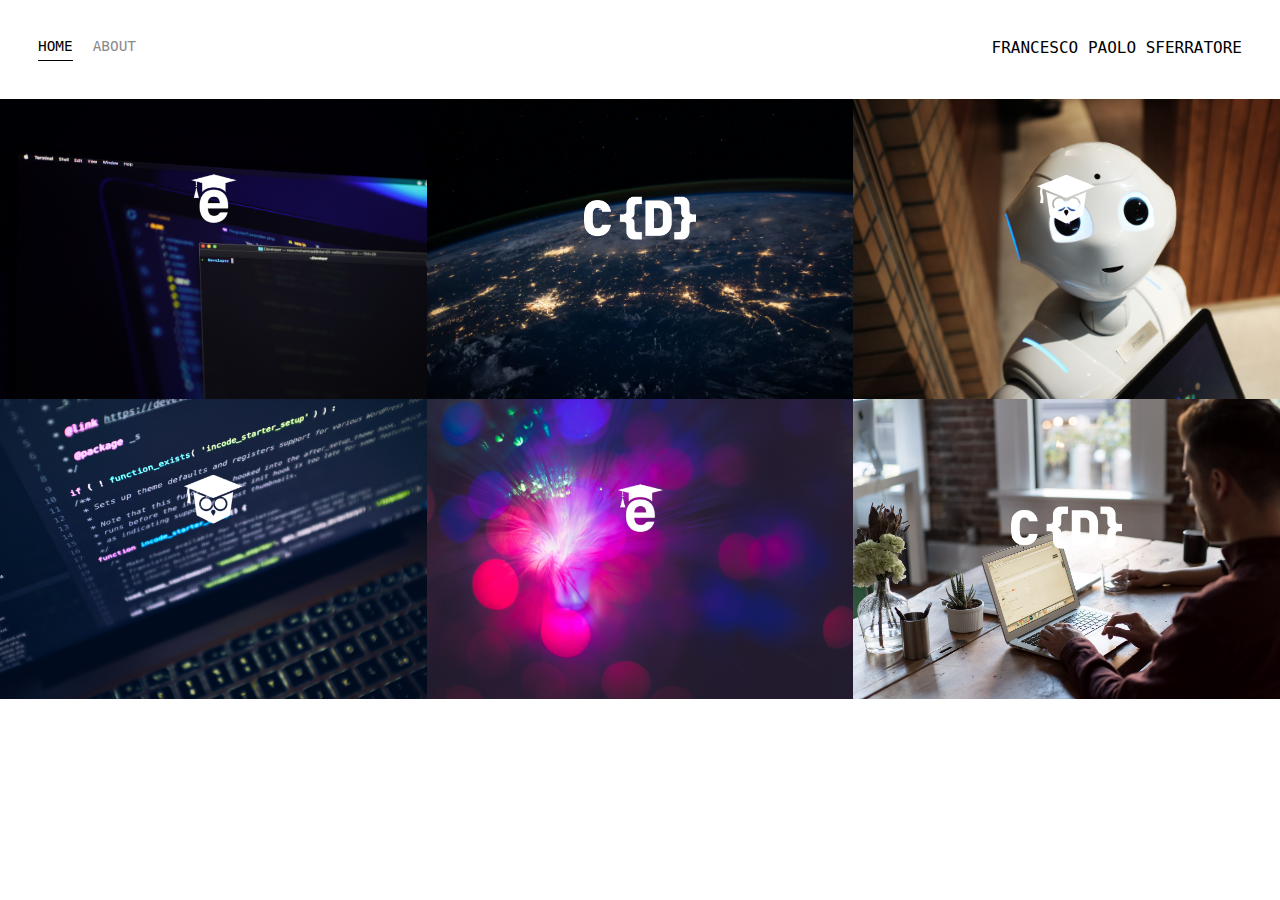
<file: index.html>
<!DOCTYPE html>
<html>
    <head>
        <meta charset="utf-8" />
        <link rel="shortcut icon" type="image/x-icon" href="/images/favicon.ico"> 
        <title>Sferratore Dev's Homepage</title>
        <link rel="stylesheet" href="styles.css">
    </head>
    <body>

        <div class="container">

            <div class="nav-wrapper">

                <div class="left-side">
                    <div class="nav-link-wrapper active-nav-link">
                        <a href="index.html">Home</a>
                    </div>
                    <div class="nav-link-wrapper">
                        <a href="about.html">About</a>
                    </div>
                </div>
                <div class="right-side">
                    <div class="brand">
                        <div>FRANCESCO PAOLO SFERRATORE</div>
                    </div>
                </div>

            </div> 

        </div>


        <div class="content-wrapper">
            <div class="portfolio-items-wrapper">

                <div class="portfolio-item-wrapper">
                    <div class="portfolio-img-background" style="background-image:url(images/portfolio1.jpg)">

                    </div>
                    <div class="img-text-wrapper">
                        <div class="logo-wrapper">
                            <img src="images/logos/logo1.png">
                        </div>
                        <div class="subtitle">
                            Hi! My name is Francesco Paolo Sferratore, and I'm a software developer.
                        </div>
                    </div>
                </div>

                <div class="portfolio-item-wrapper">
                    <div class="portfolio-img-background" style="background-image:url(images/portfolio2.jpg)">

                    </div>
                    <div class="img-text-wrapper">
                        <div class="logo-wrapper">
                            <img src="images/logos/logo2.png">
                        </div>
                        <div class="subtitle">
                            This is my presentation website :)
                        </div>
                    </div>
                </div>

                <div class="portfolio-item-wrapper">
                    <div class="portfolio-img-background" style="background-image:url(images/portfolio3.jpg)">

                    </div>
                    <div class="img-text-wrapper">
                        <div class="logo-wrapper">
                            <img src="images/logos/logo3.png">
                        </div>
                        <div class="subtitle">
                            I started to study IT and software development in 2015. I continued to do so...
                        </div>
                    </div>
                </div>

                <div class="portfolio-item-wrapper">
                    <div class="portfolio-img-background" style="background-image:url(images/portfolio4.jpg)">

                    </div>
                    <div class="img-text-wrapper">
                        <div class="logo-wrapper">
                            <img src="images/logos/logo3.png">
                        </div>
                        <div class="subtitle">
                            ...because I always believed that technology could lead us to a better future.
                        </div>
                    </div>
                </div>

                <div class="portfolio-item-wrapper">
                    <div class="portfolio-img-background" style="background-image:url(images/portfolio5.jpg)">

                    </div>
                    <div class="img-text-wrapper">
                        <div class="logo-wrapper">
                            <img src="images/logos/logo1.png">
                        </div>
                        <div class="subtitle">
                            I am glad to share here with you some frames of my career path!
                        </div>
                    </div>
                </div>

                <div class="portfolio-item-wrapper">
                    <div class="portfolio-img-background" style="background-image:url(images/portfolio6.jpg)">

                    </div>
                    <div class="img-text-wrapper">
                        <div class="logo-wrapper">
                            <img src="images/logos/logo2.png">
                        </div>
                        <div class="subtitle">
                            Have a nice stay! ^_^
                        </div>
                    </div>
                </div>

            </div>
        </div>

    </body>

    <script>
        const portfolioItems = document.querySelectorAll('.portfolio-item-wrapper')
        portfolioItems.forEach(portfolioItem => {
            portfolioItem.addEventListener('mouseover', () => {
                portfolioItem.childNodes[1].classList.add('img-darken');
            })
            portfolioItem.addEventListener('mouseout', () => {
                portfolioItem.childNodes[1].classList.remove('img-darken');
            })
        })
    </script>
</html>
</file>
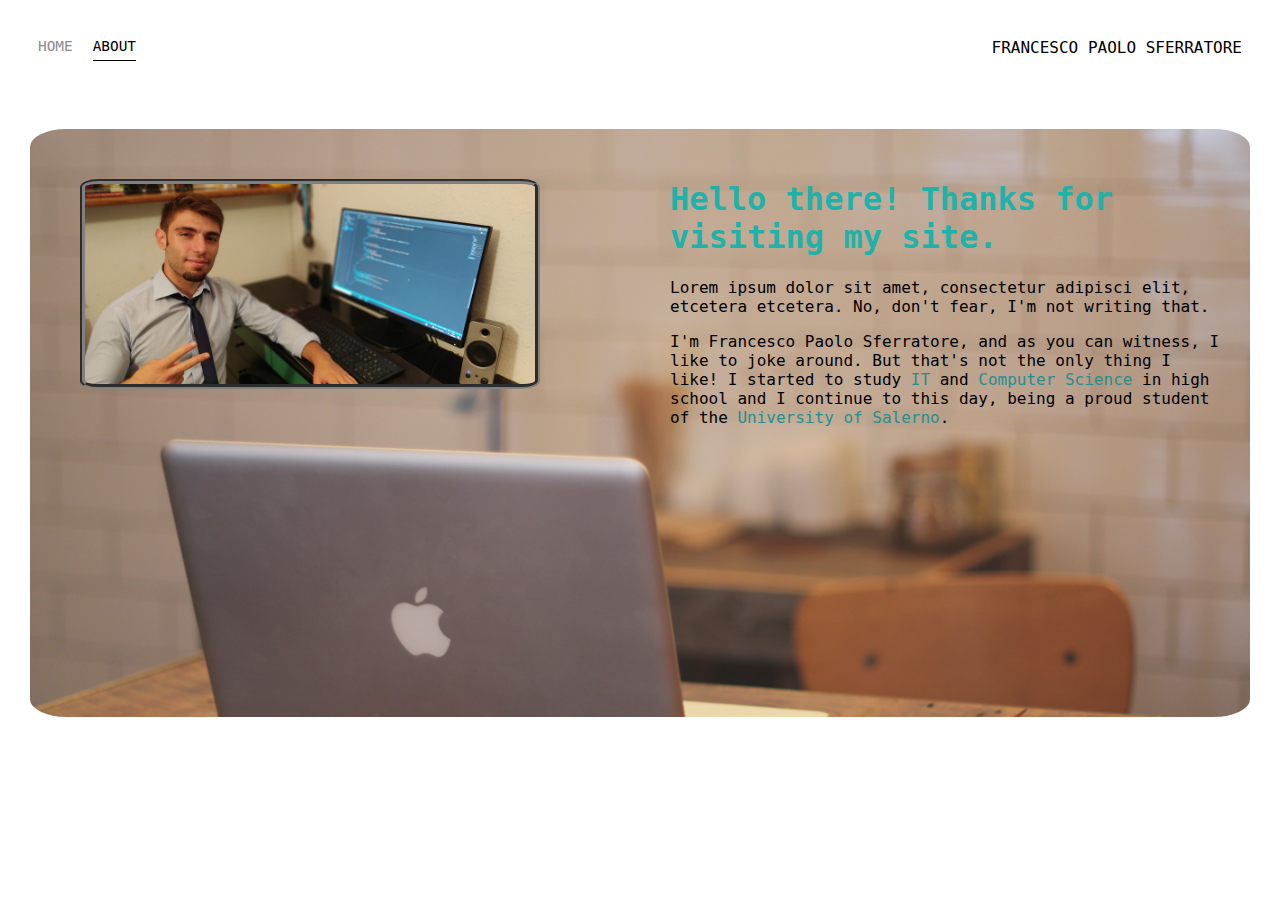
<file: about.html>
<!DOCTYPE html>
<html>
    <head>
        <meta charset="utf-8" />
        <link rel="shortcut icon" type="image/x-icon" href="/images/favicon.ico"> 
        <title>About</title>
        <link rel="stylesheet" href="styles.css">
    </head>
    <body>

        <div class="container">

            <div class="nav-wrapper">

                <div class="left-side">
                    <div class="nav-link-wrapper">
                        <a href="index.html">Home</a>
                    </div>
                    <div class="nav-link-wrapper active-nav-link">
                        <a href="about.html">About</a>
                    </div>
                </div>
                <div class="right-side">
                    <div class="brand">
                        <div>FRANCESCO PAOLO SFERRATORE</div>
                    </div>
                </div>

            </div> 

        </div>


        <div class="content-wrapper" style="margin: 30px; background-image: url('images/background.jpg'); background-repeat: no-repeat; background-size:cover; border-radius: 3%;">
            <div class="two-column-wrapper">
                <div class="profile-image-wrapper">
                    <img src="images/profile.jfif" width=450 height=200 style="position: relative; left: 50px; top:50px; border-radius: 4%; border: 5px groove grey">
                </div>
                <div class="profile-content-wrapper">
                    <h1>Hello there! Thanks for visiting my site.</h1>

                    <p>Lorem ipsum dolor sit amet, consectetur adipisci elit, etcetera etcetera. No, don't fear, I'm not writing that.</p>
                    <p>I'm Francesco Paolo Sferratore, and as you can witness, I like to joke around. But that's not the only thing I like! I started to study <span style="color: #248f8f">IT</span> and <span style="color: #248f8f">Computer Science</span> in high school and I continue to this day, being a proud student of the <span style="color: #248f8f">University of Salerno</span>.</p>
                    <p><br><br><br><br><br><br><br><br><br><br><br><br></p>
                </div>
            </div>
        </div>

    </body>

    <script>
    
    </script>
</html>
</file>
<file: styles.css>
/* Master styles */

html {
    font-family: 'Source Code Pro', monospace;
}

body {
    margin: 0px;
}

.container {
    display: grid;
    grid-template-columns: 1fr;
}

/* Nav styles */
.nav-wrapper {
    display: flex;
    justify-content: space-between;
    padding: 38px;
}

.left-side {
    display: flex;
}

.nav-wrapper > .left-side > div {
    margin-right: 20px;
    font-size: 0.9em;
    text-transform: uppercase;
}

.nav-link-wrapper {
    height: 22px;
    border-bottom: 1px solid transparent;
    transition: border-bottom 0.5s;
}

.nav-link-wrapper a {
    color: #8a8a8a;
    text-decoration: none;
    transition: color 0.5s;
}

.nav-link-wrapper:hover {
    border-bottom: 1px solid black;
}

.nav-link-wrapper a:hover {
    color: black;  
}

.active-nav-link {
    border-bottom: 1px solid black;
}

.active-nav-link a{
    color: black !important;
}

/* Portfolio styles */

.portfolio-items-wrapper {
    display: grid;
    grid-template-columns: 1fr 1fr 1fr;
}

.portfolio-item-wrapper {
    position: relative;
}

.portfolio-img-background {
    height: 300px;
    width: 100%;
    background-size: cover;
    background-position: center;
    background-repeat: no-repeat;
}

.img-text-wrapper {
    position: absolute;
    top: 0;
    display: flex;
    flex-direction: column;
    justify-content: center;
    align-items: center;
    height: 100%;
    text-align: center;
    padding-left: 100px;
    padding-right: 100px;
}

.logo-wrapper img{
    width: 50%;
    margin-bottom: 20px;
}

.img-text-wrapper .subtitle {
    transition: 1s;
    color: transparent;
}

.img-text-wrapper:hover .subtitle {
    font-weight: 500;
    color: lightseagreen;
}

.img-darken {
    transition: 1s;
    filter: brightness(10%);
}


/* About page */
.two-column-wrapper {
    display: grid;
    grid-template-columns: 1fr 1fr;
}

.profile-image-wrapper-img {
    width: 100%
}

.profile-content-wrapper {
    padding: 30px;
}

.profile-content-wrapper h1 {
    color: lightseagreen;
}
</file>
